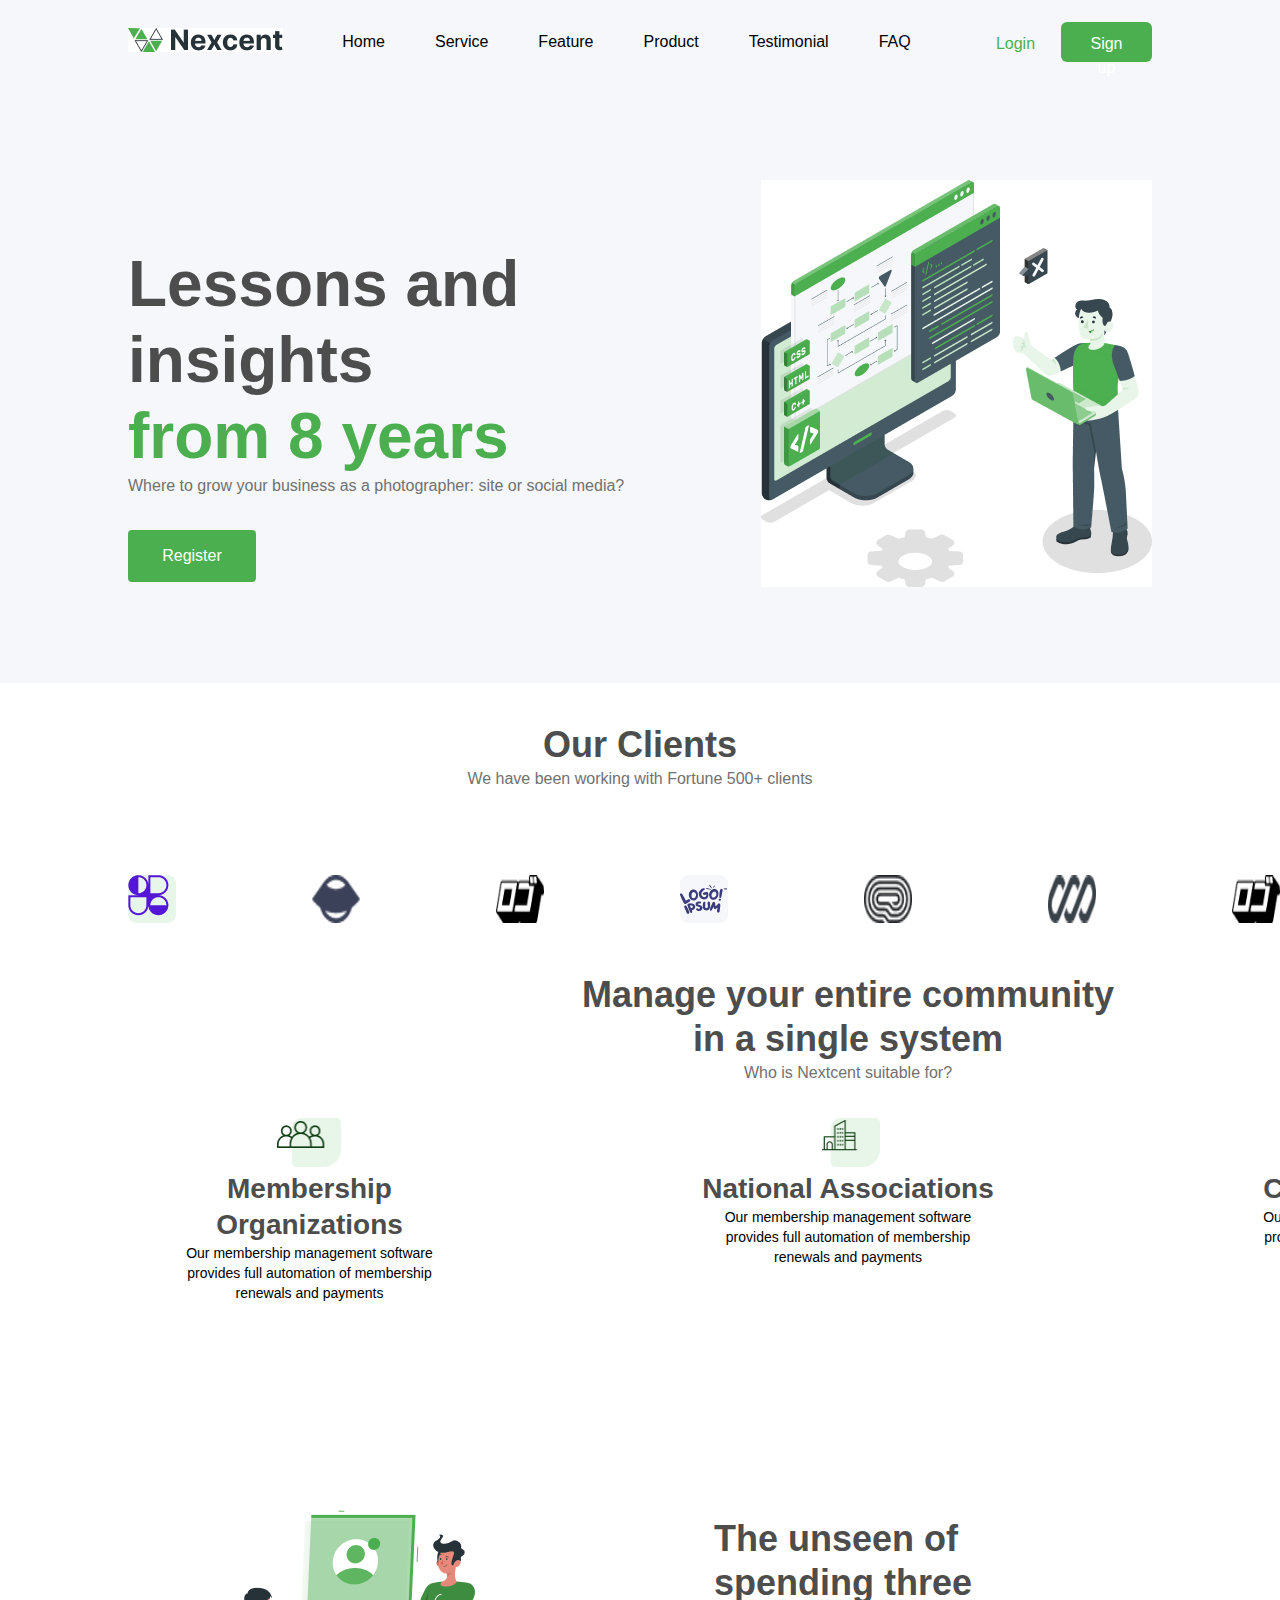
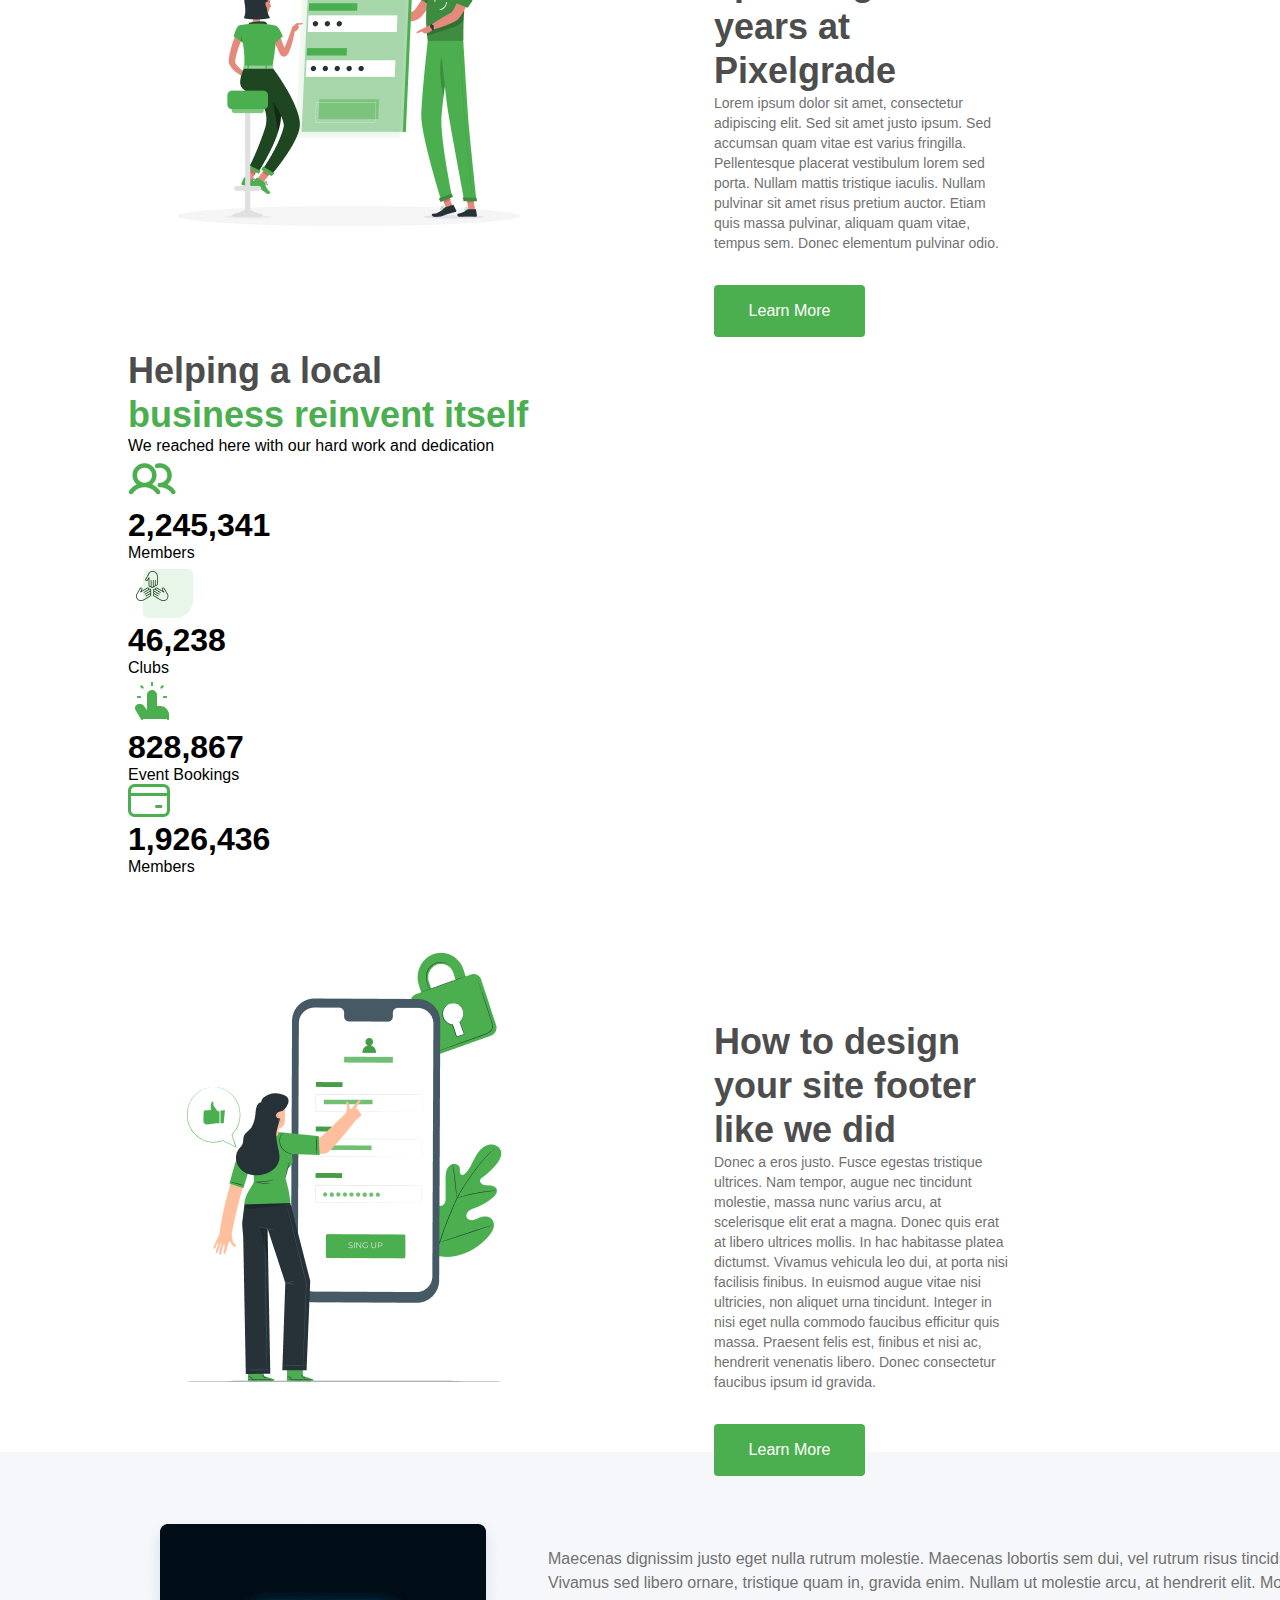
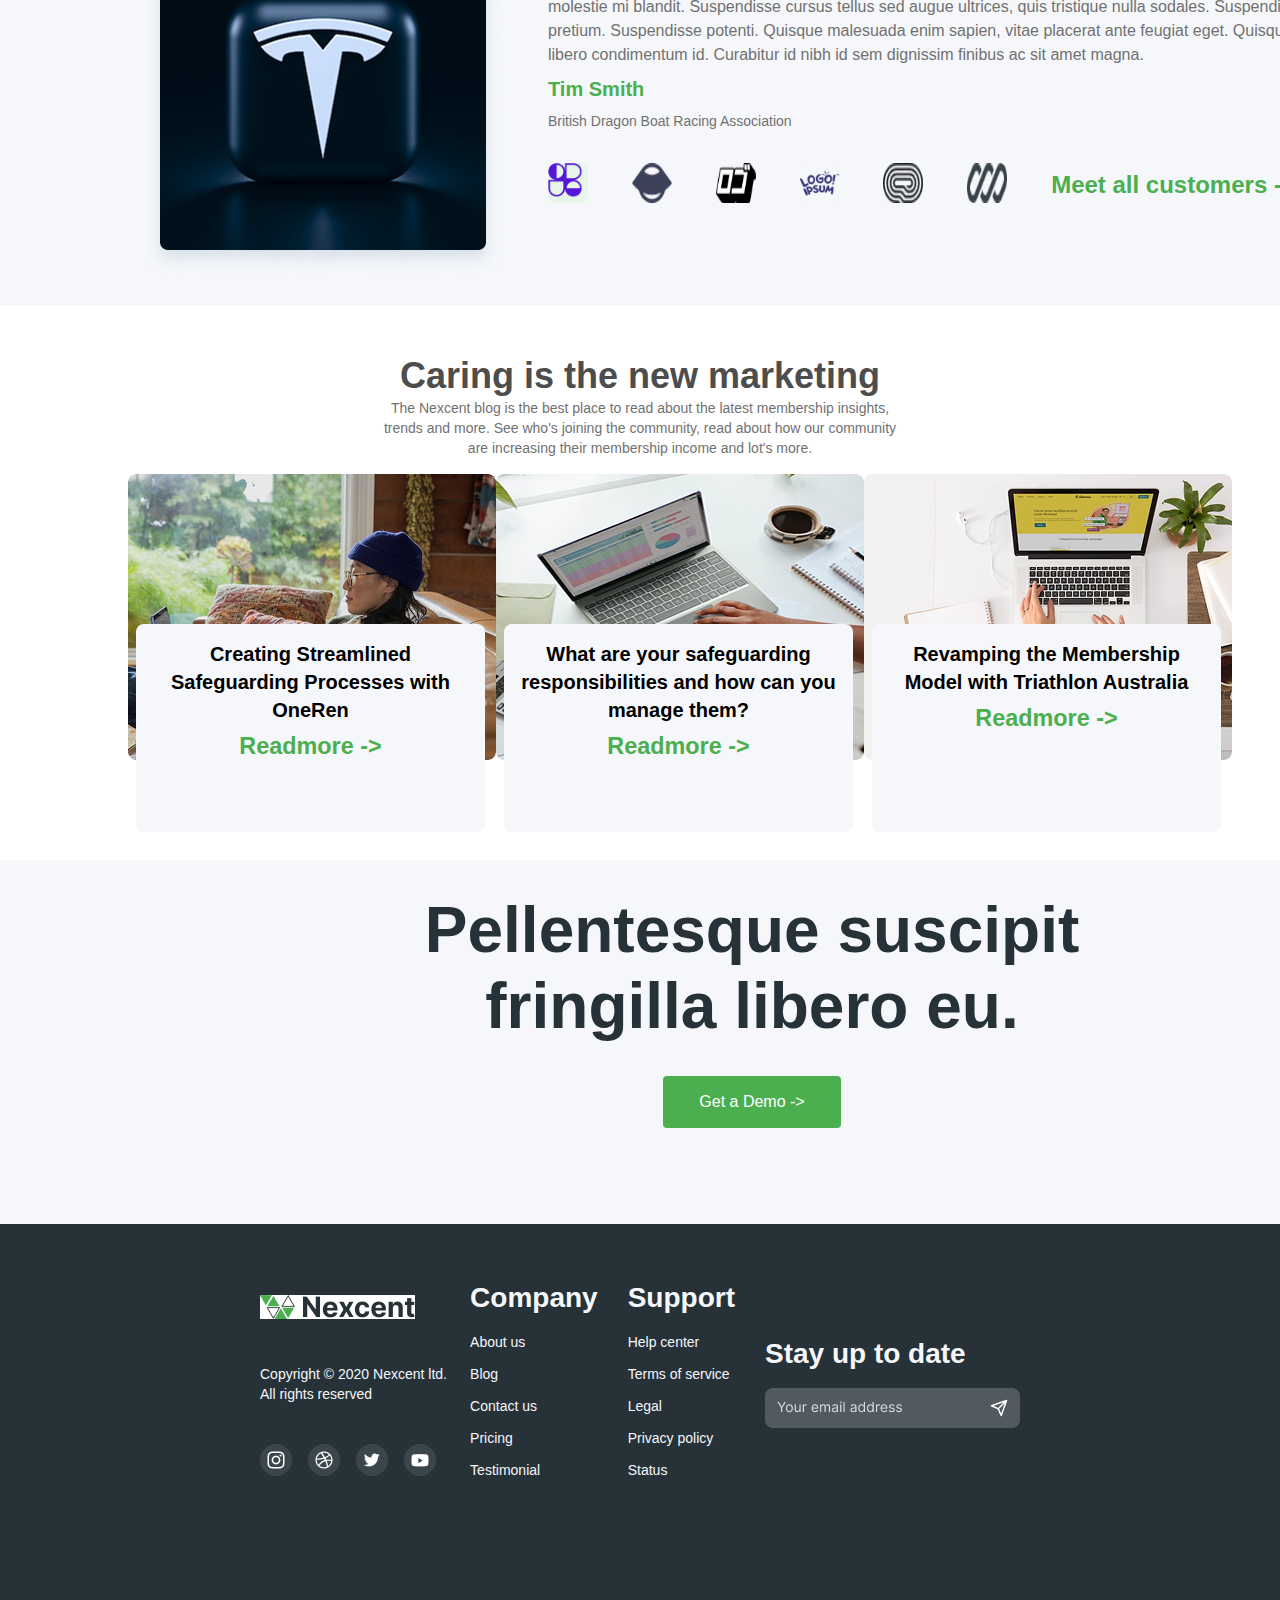
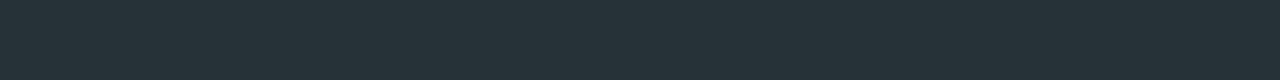
<file: Day1/index.html>
<!DOCTYPE html>
<html lang="en">
<head>
    <meta charset="UTF-8">
    <meta name="viewport" content="width=device-width, initial-scale=1.0">
    <title>Nexcent</title>
    <link rel="stylesheet" href="./css/style.css">
</head>
<body>
    <div class="container">
        <header>
            <!-- Navbar -->
            <div class="nav">
                <div class="nav-item center-container">
                    <div class="logo">
                        <a href="">
                            <img src="assets/Logo.jpg" alt="logo">
                        </a>
                    </div>
                    <div class="nav-list">
                        <ul class="list">
                            <li>Home</li>
                            <li>Service</li>
                            <li>Feature</li>
                            <li>Product</li>
                            <li>Testimonial</li>
                            <li>FAQ</li>
                        </ul>
                    </div>
                    <div class="buttons">
                        <button class="button secondry-button">Login</button>
                        <button class="button primary-button">Sign up</button>
                    </div>
                </div>
            </div>
        </header>

        <main>
            <!-- Section 1 -->
            <section class="sec-1">
                <div class="cont-1 center-container">
                    <div class="desc">
                        <h1 class="heading1">Lessons and insights <br>
                            <span class="highlight-content">from 8 years</span>
                        </h1>
                        <p class="body-1">Where to grow your business as a photographer: site or social media?</p>
                        <button class="button-1 primary-button">Register</button>
                    </div>
                    <div class="img1">
                        <img src="assets/Illustration.jpg" alt="">
                    </div>
                </div>
            </section>

            <!-- Section 2 -->
            <section>
                <div class="sec2 center-container">
                    <div class="desc-2">
                        <h1 class="heading2">Our Clients</h1>
                        <p class="body2">We have been working with Fortune 500+ clients</p>
                    </div>
                    <div class="clients">
                        <ul>
                            <li><img src="assets/img1.png" alt=""></li>
                            <li><img src="assets/img2.png" alt=""></li>
                            <li><img src="assets/img3.png" alt=""></li>
                            <li><img src="assets/img4.png" alt=""></li>
                            <li><img src="assets/img5.png" alt=""></li>
                            <li><img src="assets/img6.png" alt=""></li>
                            <li><img src="assets/img3.png" alt=""></li>
                        </ul>
                    </div>
                    <div>
                        <div class="desc-3">
                        <h1 class="heading2">Manage your entire community <br> in a single system</h1>
                        <p class="body2">Who is Nextcent suitable for?</p>
                    </div>
                    <div class="community">
                        <div class="community-item">
                            <img src="assets/img7.png" alt="">
                            <h1 class="heading3">Membership Organizations</h1>
                            <p class="body3">Our membership management software provides full automation of membership renewals and payments</p>
                        </div>
                        <div class="community-item">
                            <img src="assets/img8.png" alt="">
                            <h1 class="heading3">National Associations</h1>
                            <p class="body3">Our membership management software provides full automation of membership renewals and payments</p>
                        </div>
                        <div class="community-item">
                            <img src="assets/img9.png" alt="">
                            <h1 class="heading3">Clubs And Groups</h1>
                            <p class="body3">Our membership management software provides full automation of membership renewals and payments</p>
                        </div>
                    </div>
                    </div>
                    
                    </div> 
                </div>
            </section>

            <!-- Section 3 -->
            <section>
                <div class="spending center-container">
                    <div class="img10">
                        <img src="assets/img10.png" alt="">
                    </div>
                    <div class="desc3">
                        <h1 class="heading4">The unseen of spending three years at Pixelgrade</h1>
                        <p class="body4">Lorem ipsum dolor sit amet, consectetur adipiscing elit. Sed sit amet justo ipsum. Sed accumsan quam vitae est varius fringilla. Pellentesque placerat vestibulum lorem sed porta. Nullam mattis tristique iaculis. Nullam pulvinar sit amet risus pretium auctor. Etiam quis massa pulvinar, aliquam quam vitae, tempus sem. Donec elementum pulvinar odio. </p>
                        <button class="button-2 primary-button">Learn More</button>
                    </div>
                </div>
            </section>

            <!-- Section 4 -->
             <section class="numbers">
                <div class="sec4 center-container">
                    <div class="desc4">
                        <h1 class="heading4">Helping a local <br><span class="highlight-content">business reinvent itself</span></h1>
                        <p>We reached here with our hard work and dedication</p>
                    </div>
                    <div class="grid">
                        <div class="grid-items">
                            <div class="grid-items">
                                <div>
                                    <img src="./assets/Icon(1).png" alt="">
                                </div>
                                <div class="grid-desc">
                                    <h1>2,245,341</h1>
                                    <p>Members</p>
                                </div>
                            </div>
                            <div class="grid-items">
                                <div>
                                    <img src="./assets/Icon.png" alt="">
                                </div>
                                <div class="grid-desc">
                                    <h1>46,238</h1>
                                    <p>Clubs</p>
                                </div>
                            </div>
                        </div>
                        <div class="grid-items">
                            <div class="grid-items">
                                <div>
                                    <img src="./assets/Icon(3).png" alt="">
                                </div>
                                <div class="grid-desc">
                                    <h1>828,867</h1>
                                    <p>Event Bookings</p>
                                </div>
                            </div>
                            <div class="grid-items">
                                <div>
                                    <img src="./assets/Vector(4).png" alt="">
                                </div>
                                <div class="grid-desc">
                                    <h1>1,926,436</h1>
                                    <p>Members</p>
                                </div>
                            </div>
                        </div>
                        </div>
                    </div>
                </div>
             </section>

             <!-- Section 5 -->
            <section class="">
                <div class="spending center-container">
                    <div class="img10">
                        <img src="assets/img11.png" alt="">
                    </div>
                    <div class="desc3">
                        <h1 class="heading4">How to design your site footer like we did</h1>
                        <p class="body4">Donec a eros justo. Fusce egestas tristique ultrices. Nam tempor, augue nec tincidunt molestie, massa nunc varius arcu, at scelerisque elit erat a magna. Donec quis erat at libero ultrices mollis. In hac habitasse platea dictumst. Vivamus vehicula leo dui, at porta nisi facilisis finibus. In euismod augue vitae nisi ultricies, non aliquet urna tincidunt. Integer in nisi eget nulla commodo faucibus efficitur quis massa. Praesent felis est, finibus et nisi ac, hendrerit venenatis libero. Donec consectetur faucibus ipsum id gravida.</p>
                        <button class="button-2 primary-button">Learn More</button>
                    </div>
                </div>
            </section>

            <!-- Section 6 -->
            <section class="sec6">
                <div class="tim-smith center-container">
                    <div class="img12">
                        <img src="assets/img12.png" alt="">
                    </div>
                    <div>
                        <p class="desc-6">Maecenas dignissim justo eget nulla rutrum molestie. Maecenas lobortis sem dui, vel rutrum risus tincidunt ullamcorper. Proin eu enim metus. Vivamus sed libero ornare, tristique quam in, gravida enim. Nullam ut molestie arcu, at hendrerit elit. Morbi laoreet elit at ligula molestie, nec molestie mi blandit. Suspendisse cursus tellus sed augue ultrices, quis tristique nulla sodales. Suspendisse eget lorem eu turpis vestibulum pretium. Suspendisse potenti. Quisque malesuada enim sapien, vitae placerat ante feugiat eget. Quisque vulputate odio neque, eget efficitur libero condimentum id. Curabitur id nibh id sem dignissim finibus ac sit amet magna.</p>
                        <h1 class="tim">Tim Smith</h1>
                        <p class="body4">British Dragon Boat Racing Association</p>
                        <div class="clients-2">
                            <ul>
                                <li><img src="assets/img1.png" alt=""></li>
                                <li><img src="assets/img2.png" alt=""></li>
                                <li><img src="assets/img3.png" alt=""></li>
                                <li><img src="assets/img4.png" alt=""></li>
                                <li><img src="assets/img5.png" alt=""></li>
                                <li><img src="assets/img6.png" alt=""></li>
                                <li><h2>Meet all customers -></h2></li>
                            </ul>
                    </div>
                    </div>
                </div>
            </section>

            <!-- Section 7 -->
             <section class="sec7">
                <div class="center-container">
                    <h1 class="heading4">Caring is the new marketing</h1>
                    <p class="body4">The Nexcent blog is the best place to read about the latest membership insights, <br>trends and more. See who's joining the community, read about how our community <br>are increasing their membership income and lot's more.​</p>

                    <div class="img-container">
                        <div class="img-item">
                            <img src="assets/image 18.png" alt="">
                            <div class="img-desc">
                                <p>Creating Streamlined Safeguarding Processes with OneRen
                                    <br>
                                    <h3>Readmore -></h3>
                                </p>
                            </div>
                        </div>
                        <div class="img-item">
                            <img src="assets/image 19.png" alt="">
                            <div class="img-desc">
                                <p>What are your safeguarding responsibilities and how can you manage them?
                                <br>
                                <h3>Readmore -></h3>
                                </p>
                            </div>
                        </div>
                        <div class="img-item">
                            <img src="assets/image 20.png" alt="">
                            <div class="img-desc">
                                <p>Revamping the Membership Model with Triathlon Australia
                                <br>
                                <h3>Readmore -></h3>
                                </p>
                            </div>
                        </div>
                    </div>
                </div>
             </section>

             <!-- Section 8 -->
              <section class="sec-8">
                <div class="desc-8 center-container">
                    <h1 class="heading8">Pellentesque suscipit <br>fringilla libero eu.</h1>
                    <button class="button8 primary-button">Get a Demo -></button>
                </div>
              </section>
        </main>

        <footer class="foot">
            <div class="foot-content center-container">
                <div class="foot-logo">
                    <a href="" class="mg">
                        <img src="assets/Logo.jpg" alt="">
                    </a>
                    <p class="mg">Copyright © 2020 Nexcent ltd. <br> All rights reserved</p>

                    <!-- Social icon -->
                    <div class="socialMedia-icon mg">
                        <img src="assets/Social Links.png" alt="">
                    </div>
                </div>

                <div class="pages">
                    <div class="Companys">
                        <h1>Company</h1>
                        <ul>
                            <li>About us</li>
                            <li>Blog</li>
                            <li>Contact us</li>
                            <li>Pricing</li>
                            <li>Testimonial</li>
                        </ul>
                    </div>

                    <div class="supports">
                        <h1>Support</h1>
                        <ul>
                            <li>Help center</li>
                            <li>Terms of service</li>
                            <li>Legal</li>
                            <li>Privacy policy</li>
                            <li>Status</li>
                        </ul>
                    </div>

                    <div class="email">
                        <h1>Stay up to date</h1>
                        <img src="assets//Email Input Field.png" alt="">
                    </div>
                </div>
            </div>
        </footer>
    </div>
</body>
</html>
</file>
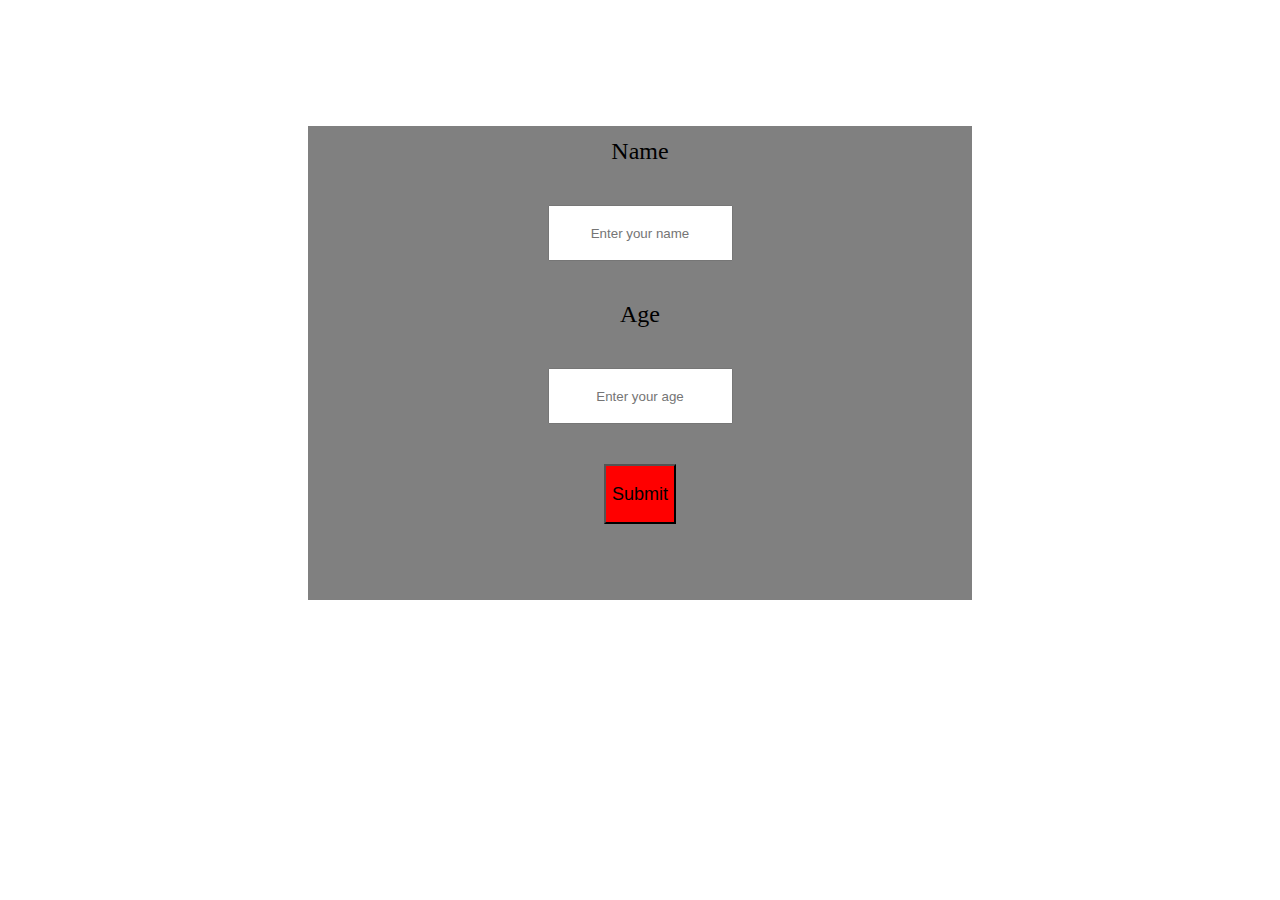
<file: Day2/Soln1/index.html>
<!DOCTYPE html>
<html lang="en">
<head>
    <meta charset="UTF-8">
    <meta name="viewport" content="width=device-width, initial-scale=1.0">
    <title>Solution 1</title>
    <style>

        form{
            display: flex;
            flex-direction: column;
            background-color: grey;
            width: 50vw;
            height: 50vh;
            margin: 10% auto;
            padding: 12px;
            gap: 40px;
            align-items: center;
        }

        label{
            font-size:x-large;
            padding: 0px 12px;
        }

        input{
            margin: 0px 20%;
            height: 50px;
            text-align: center;
        }

        #btn{
            background-color: red;
            width:fit-content;
            height: 60px;
            font-size: large;
        }

    </style>
</head>
<body>
    <form>
        <label for="name">Name</label>
        <input type="text" id="name" placeholder="Enter your name">
        <label for="age">Age</label>
        <input type="text" id="age" placeholder="Enter your age">

        <button id="btn" type="submit">Submit</button>
    </form>
    <script>
        document.getElementById("btn").addEventListener("click",(e) => {
        
            var userName = document.getElementById("name").value.trim();
            var age = document.getElementById("age").value;
            e.preventDefault();
            if(userName.length == 0) return alert('Please enter your Name');
            if(age.length == 0) return alert('Please enter your age');
            (age >=18) ? alert('Form is Submit') : alert('Age should be not less than 18');
        })
    </script>
</body>
</html>
</file>
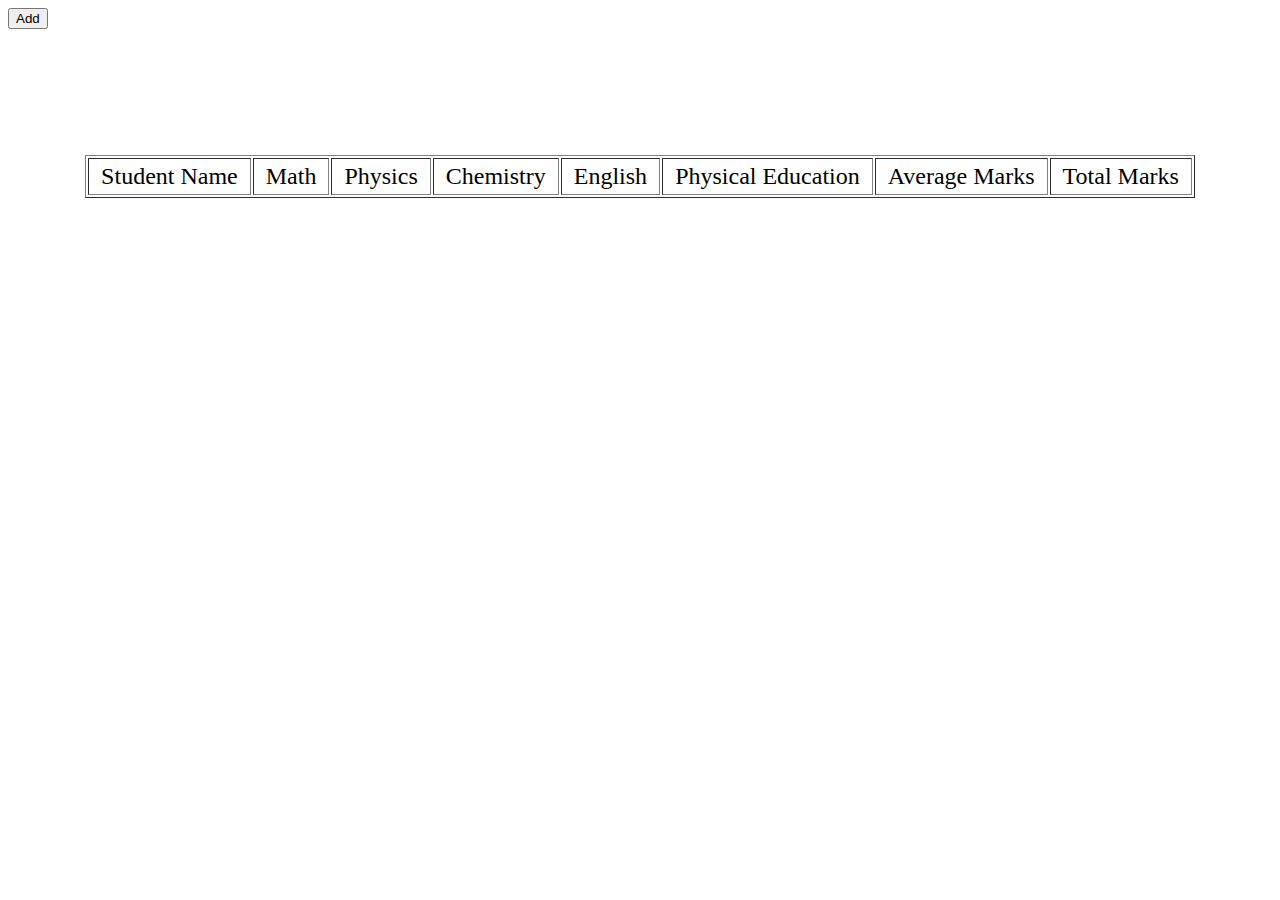
<file: Day2/Soln10/index.html>
<!DOCTYPE html>
<html lang="en">
<head>
    <meta charset="UTF-8">
    <meta name="viewport" content="width=device-width, initial-scale=1.0">
    <title>Solution 10</title>
    <style>
        #table{
            margin: 10% auto;
            font-size: 24px;
        }

        #table td{
            padding: 4px 12px;
        }
    </style>
</head>
<body>
    <div class="container">
        <Button id="add">Add</Button>
        <table id="table" border="1">
            <thead>
                <tr>
                    <td>Student Name</td>
                    <td>Math</td>
                    <td>Physics</td>
                    <td>Chemistry</td>
                    <td>English</td>
                    <td>Physical Education</td>
                    <td>Average Marks</td>
                    <td>Total Marks</td>
                </tr>
            </thead>
            <tbody>

            </tbody>
        </table>
    </div>
    <script>
        document.getElementById("add").addEventListener("click",() => {
            var name = prompt('Enter your name');
            var sub1 = Number(prompt('Enter your math marks'));
            var sub2 = Number(prompt('Enter your physics marks'));
            var sub3 = Number(prompt('Enter your chemistry marks'));
            var sub4 = Number(prompt('Enter your english marks'));
            var sub5 = Number(prompt('Enter your physical education marks'));

            if(!name || isNaN(sub1) || isNaN(sub2) || isNaN(sub3) || isNaN(sub4) || isNaN(sub5)) return alert('Please fill all details correctly')

            var sum = sub1 + sub2 + sub3 + sub4 + sub5;
            var avgMark = sum / 5;
            
            var person = {name, sub1, sub2, sub3, sub4, sub5, avgMark, sum};

            var data = JSON.parse(localStorage.getItem("people")) || [];
            data.push(person);

            localStorage.setItem("people",JSON.stringify(data));

            updateTable();
        });

        function updateTable(){
            var data = JSON.parse(localStorage.getItem("people")) || [];
            const tbody = document.querySelector('table tbody');
            tbody.innerHTML ="";

            data.forEach(person => {
                var row = document.createElement('tr');

                row.innerHTML = 
                    `<td>${person.name}</td>
                        <td>${person.sub1}</td>
                        <td>${person.sub2}</td>
                        <td>${person.sub3}</td>
                        <td>${person.sub4}</td>
                        <td>${person.sub5}</td>
                        <td>${person.avgMark}</td>
                        <td>${person.sum}</td>
                    `;
                tbody.appendChild(row);
            });

        }

        window.addEventListener("DOMContentLoaded",updateTable);
    </script>
</body>
</html>
</file>
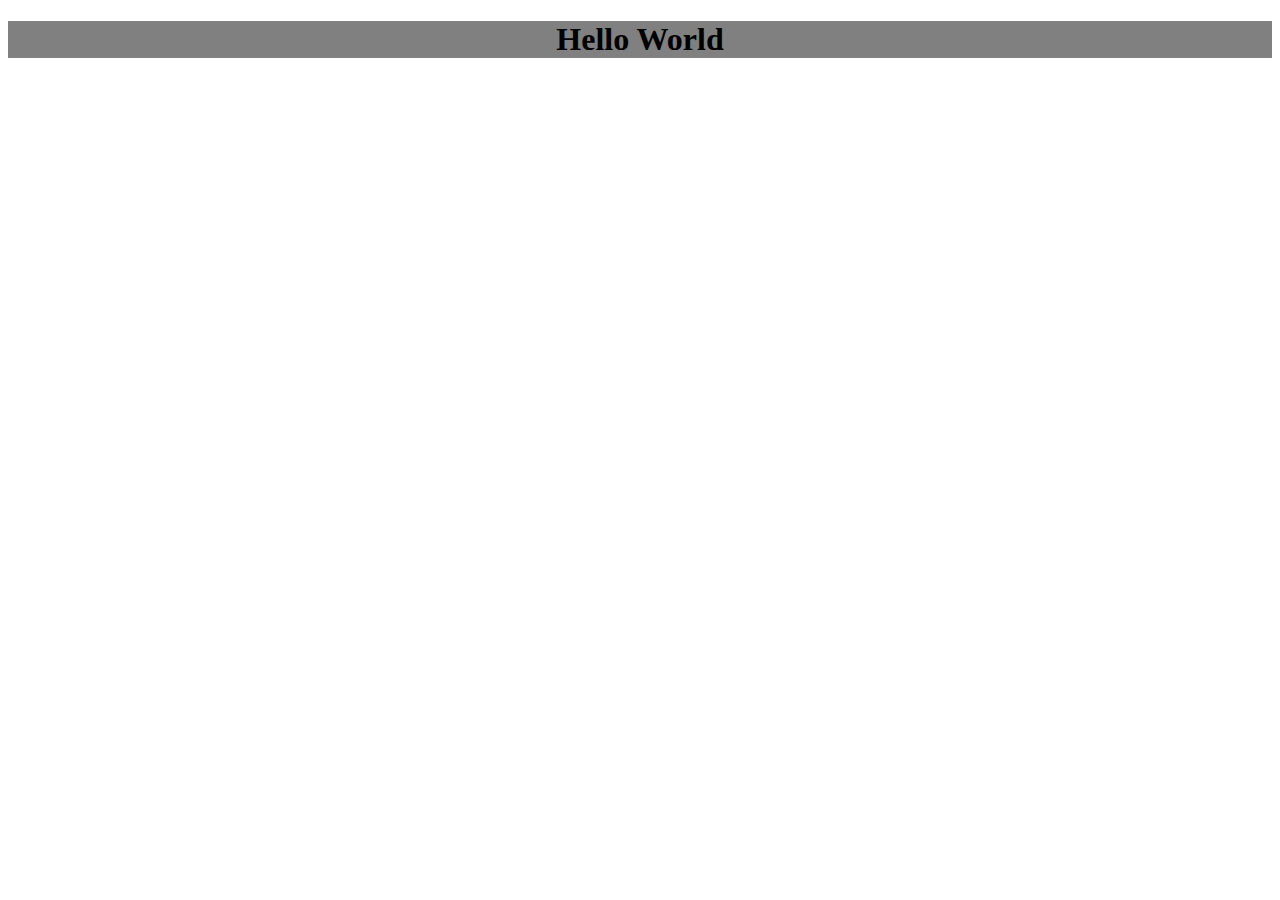
<file: Day2/Soln2/index.html>
<!DOCTYPE html>
<html lang="en">
<head>
    <meta charset="UTF-8">
    <meta name="viewport" content="width=device-width, initial-scale=1.0">
    <title>Solution 2</title>
</head>
<body>
    <div style="background-color: gray; margin: 10px auto; text-align: center; " id="container">
        <h1>Hello World</h1>
    </div>
    <script>

        document.getElementById("container").addEventListener("mouseover",() => {
            document.getElementById("container").style.backgroundColor = "red";
        })
        document.getElementById("container").addEventListener("mouseout",() => {
            document.getElementById("container").style.backgroundColor = "grey";
        })
    </script>
</body>
</html>
</file>
<file: Day1/css/style.css>
* {
  margin: 0px;
  padding: 0px;
  font-family: Arial, Helvetica, sans-serif;
}

.container {
  width: 100%;
}

.center-container {
  width: 80%;
  margin: 0 auto;
}

.nav {
  background-color: #F5F7FA;
}

.nav-item {
  display: flex;
  align-items: center;
  justify-content: space-between;
  height: 84px;
}

.buttons {
  display: flex;
  align-items: center;
  justify-content: space-between;
}

.button {
  width: 91px;
  height: 40px;
  padding: 10px 20px;
}

.primary-button {
  font-weight: 500;
  font-size: 16px;
  line-height: 24px;
  text-align: center;
  border: none;
  background-color: #4CAF4F;
  color: #FFFFFF;
  border-radius: 6px;
}

.secondry-button {
  font-weight: 500;
  font-size: 16px;
  line-height: 24px;
  text-align: center;
  border: none;
  background-color: transparent;
  color: #4CAF4F;
}

.list {
  text-decoration: none;
  list-style: none;
  display: flex;
  gap: 50px;
}

.sec-1 {
  background-color: #F5F7FA;
}

.cont-1 {
  display: flex;
  align-items: center;
  justify-content: space-between;
  padding: 96px 0px;
}

.desc {
  width: 657px;
  height: 276px;
  gap: 32px;
}

.heading1 {
  line-height: 76px;
  font-weight: 600;
  font-size: 64px;
  color: #4D4D4D;
}

.highlight-content {
  color: #4CAF4F;
}

.body-1 {
  line-height: 24px;
  font-weight: 400;
  font-size: 16px;
  margin-bottom: 32px;
  color: #717171;
}

.button-1 {
  border-radius: 4px;
  padding: 14px 32px;
  gap: 10px;
  height: 52px;
  width: 128px;
}

.img1 {
  width: 391px;
  height: 407px;
}

.sec2 {
  margin-top: 40px;
}

.desc2 {
  width: 1110px;
  height: 76px;
}

.heading2 {
  font-size: 36px;
  line-height: 44px;
  font-weight: 600;
  text-align: center;
  color: #4D4D4D;
}

.body2 {
  font-weight: 400px;
  font-size: 16px;
  line-height: 24px;
  text-align: center;
  color: #717171;
}

.clients {
  width: 1152px;
  height: 98px;
  margin: 0px auto;
}

.clients ul {
  text-decoration: none;
  list-style: none;
  display: flex;
  align-items: center;
  justify-content: space-between;
  margin-top: 84px;
  gap: 40px;
}

.clients ul li img {
  width: 48px;
  height: 48px;
  border-radius: 8px;
}

.desc-3 {
  width: 1440px;
  height: 120px;
}

.community {
  display: flex;
  align-items: center;
  justify-content: space-between;
  width: 1440px;
  height: 280px;
}

.community-item {
  width: 299px;
  height: 260px;
  border: none;
  border-radius: 8px;
  background-color: #FFFFFF;
  padding: 24px 32px;
  gap: 8px;
  text-align: center;
  margin-top: 16px;
}

.heading3 {
  font-weight: 700;
  font-size: 28px;
  line-height: 36px;
  color: #4D4D4D;
}

.body3 {
  font-weight: 400;
  font-size: 14px;
  line-height: 20px;
}

.community div img {
  width: 65px;
  height: 56px;
}

.spending {
  display: flex;
  align-items: center;
  justify-content: space-between;
}

.img10 {
  width: 442px;
  height: 433px;
}

.desc3 {
  width: 661px;
  height: 288px;
  gap: 32px;
  padding: 144px;
}

.heading4 {
  font-weight: 600;
  font-size: 36px;
  line-height: 44px;
  color: #4D4D4D;
}

.body4 {
  font-weight: 400;
  font-size: 14px;
  line-height: 20px;
  color: #717171;
}

.button-2 {
  width: 151px;
  height: 52px;
  border-radius: 4px;
  padding: 14px 32px;
  gap: 10px;
  margin-top: 32px;
}

.sec6 {
  background-color: #F5F7FA;
}

.tim-smith {
  display: flex;
  align-items: center;
  justify-content: space-between;
  width: 1440px;
  height: 390px;
  padding: 32px 144px;
  gap: 78px;
}

.img12 {
  width: 326px;
  height: 326px;
  border-radius: 8px;
}

.desc-6 {
  font-weight: 500;
  font-size: 16px;
  line-height: 24px;
  color: #717171;
}

.tim {
  color: #4CAF4F;
  font-weight: 600px;
  font-size: 20px;
  line-height: 28px;
  margin: 8px 0px;
}

.clients-2 {
  width: 748px;
  height: 48px;
  margin-top: 32px;
}

.clients-2 ul {
  text-decoration: none;
  list-style: none;
  display: flex;
  align-items: center;
  justify-content: space-between;
  gap: 32px;
}

.clients-2 ul li img {
  width: 40px;
  height: 40px;
  border-radius: 8px;
}

.clients-2 ul li h2 {
  color: #4CAF4F;
}

.sec-8 {
  background-color: #F5F7FA;
}

.desc-8 {
  width: 1440px;
  height: 300px;
  padding: 32px;
  gap: 32px;
  text-align: center;
}

.heading8 {
  font-weight: 600;
  font-size: 64px;
  line-height: 76px;
  color: #263238;
  margin-bottom: 32px;
}

.button8 {
  width: 178px;
  height: 52px;
  border-radius: 4px;
  border: none;
  padding: 14px 32px;
  gap: 8px;
}

.foot {
  height: 328px;
  padding: 64px 165px;
  gap: 125px;
  background-color: #263238;
  color: #F5F7FA;
}

.foot-content {
  display: flex;
  align-items: center;
  justify-content: space-between;
  font-weight: 400;
  font-size: 14px;
  line-height: 20px;
}

.foot-logo {
  width: 350px;
  height: 190px;
  gap: 40px;
}

.pages {
  display: flex;
  align-items: center;
  justify-content: space-between;
  gap: 30px;
}

.pages ul {
  text-decoration: none;
  list-style: none;
}

.pages ul li {
  margin: 12px 0px;
}

.pages h1 {
  margin-bottom: 24px;
}

.companys {
  gap: 24px;
}

.supports {
  gap: 12px;
}

.email {
  gap: 24px;
  height: 92px;
}

.mg {
  margin: 40px 0px;
}

.sec7 {
  height: 506px;
  gap: 16px;
  text-align: center;
  margin-top: 48px;
}

.img-container {
  display: flex;
  align-items: center;
  justify-content: space-between;
}

.img-item {
  position: relative;
  width: 368px;
  height: 366px;
  margin-top: 16px;
}

.img-item h3 {
  color: #4CAF4F;
  margin-top: 8px;
}

.img-item img {
  width: 368px;
  height: 286px;
  border: none;
  border-radius: 8px;
}

.img-desc {
  position: absolute;
  width: 317px;
  height: 176px;
  border-radius: 8px;
  padding: 16px;
  gap: 16px;
  top: 150px;
  background-color: #F5F7FA;
  left: 8px;
  font-size: 20px;
  font-weight: 600;
  line-height: 28px;
}

/*# sourceMappingURL=style.css.map */
</file>
